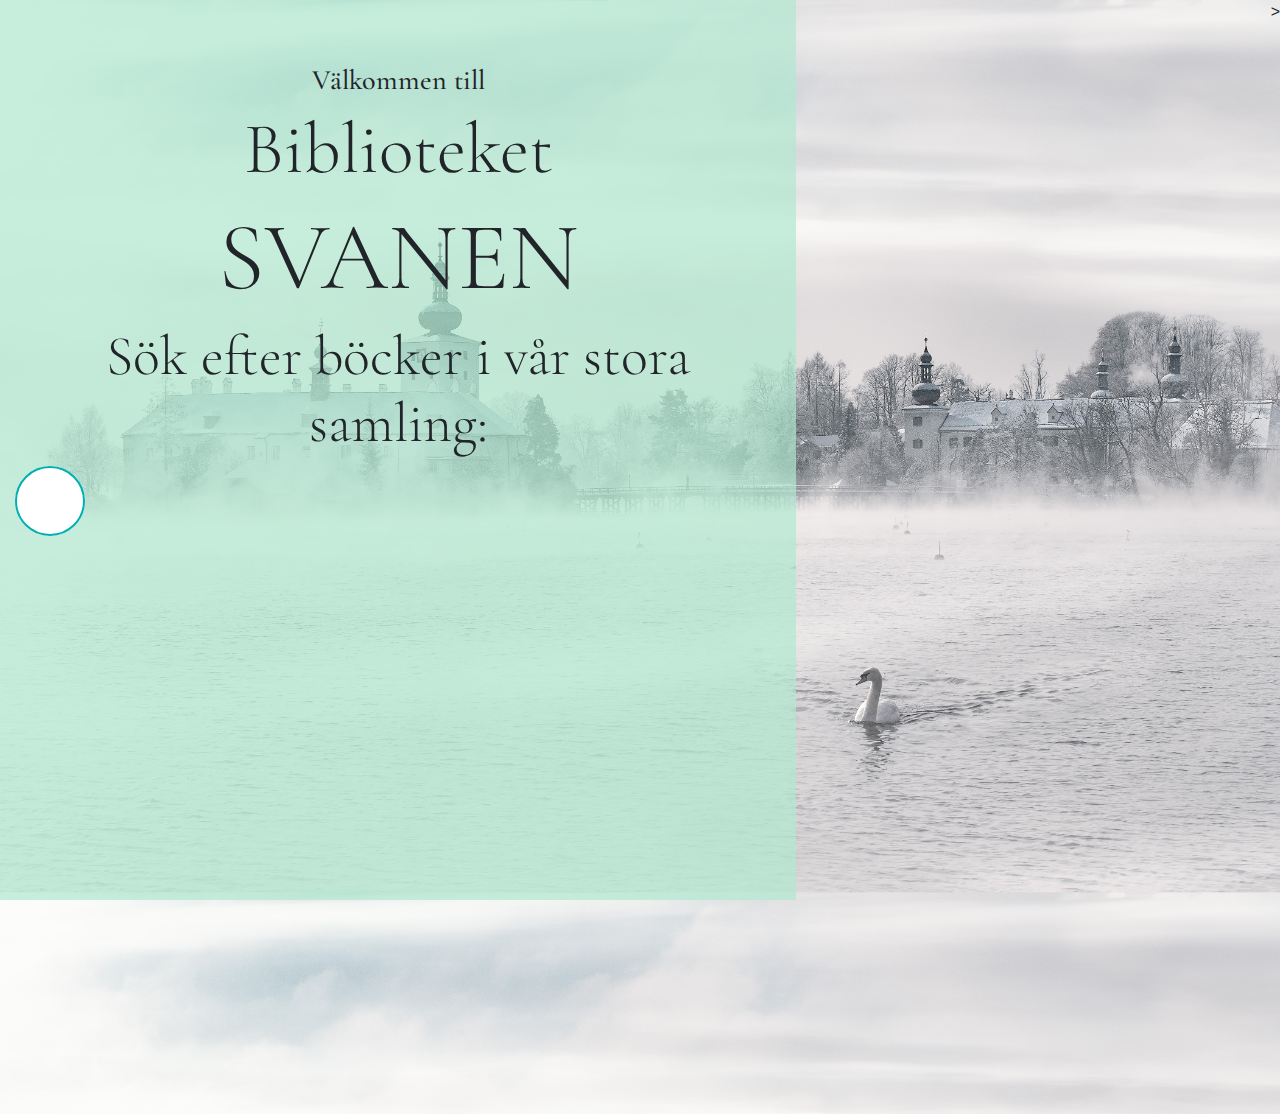
<file: index.html>
<!doctype html>
<html lang="en">
<head>
  <meta charset="utf-8">
    
    <!-- Style Sheets-->
    <link href="https://fonts.googleapis.com/css?family=Cormorant+Garamond|Montserrat" rel="stylesheet">
    <link rel="stylesheet" href="https://stackpath.bootstrapcdn.com/bootstrap/4.3.1/css/bootstrap.min.css" type="text/css" />
    <link rel="stylesheet" href="https://use.fontawesome.com/releases/v5.8.1/css/all.css" integrity="sha384-50oBUHEmvpQ+1lW4y57PTFmhCaXp0ML5d60M1M7uH2+nqUivzIebhndOJK28anvf" crossorigin="anonymous">
    <link href="https://gitcdn.github.io/bootstrap-toggle/2.2.2/css/bootstrap-toggle.min.css" rel="stylesheet">
    <link rel="stylesheet" href="style.css" type="text/css" />
  <!-- Manifest-->
    <link rel="apple-touch-icon" sizes="180x180" href="images/apple-touch-icon.png">
    <link rel="icon" type="image/png" sizes="32x32" href="images/favicon-32x32.png">
    <link rel="icon" type="image/png" sizes="16x16" href="images/favicon-16x16.png">
    <link rel="manifest" href="images/site.webmanifest">
    <meta name="viewport" content="width=device-width, initial-scale=1.0">
  
  <title>Svanen</title>

</head>
 
<script>
function showResult(str) {
  if (str.length==0) { 
    document.getElementById("livesearch").innerHTML="";
    document.getElementById("livesearch").style.border="0px";
    return;
  }
  if (window.XMLHttpRequest) {
    // code for IE7+, Firefox, Chrome, Opera, Safari
    xmlhttp=new XMLHttpRequest();
  } else {  // code for IE6, IE5
    xmlhttp=new ActiveXObject("Microsoft.XMLHTTP");
  }
  xmlhttp.onreadystatechange=function() {
    if (this.readyState==4 && this.status==200) {
      document.getElementById("livesearch").innerHTML=this.responseText;
      document.getElementById("livesearch").style.border="2px solid #b0e8d0";
    }
  };
  xmlhttp.open("GET","livesearch.php?q="+str,true);
  xmlhttp.send();
}
</script>

</head>

<body>

<div class=" jumbo jumbotron jumbotron-fluid">
  <div class="container text-center">
    <h3>Välkommen till</h3>
    <h4 class="display-3">Biblioteket</h4>
    <h1 class="display-1">SVANEN</h1>
    <h6 class="display-4">Sök efter böcker i vår stora samling:</h6>

   <div id="swansearch mt-10" class="vertical-align-center">
                                <div class="search-box" >
                                    <input class="search-txt" type="text" name="" id="search" placeholder="search book title" onkeyup="showResult(this.value)">
                                    <a class="search-btn mx-auto" href="#">
                                        <i class="fa fa-search"></i>
                                    </a>
                               </div>                           
           </div>
  </div>
</div>

  <div class="wrapper row">
           
  </div>
  <div class="answers mx-auto">
              <div class="findings"></div>
              <div id="livesearch"></div>
  </div>
>
</body>
</html>
</file>
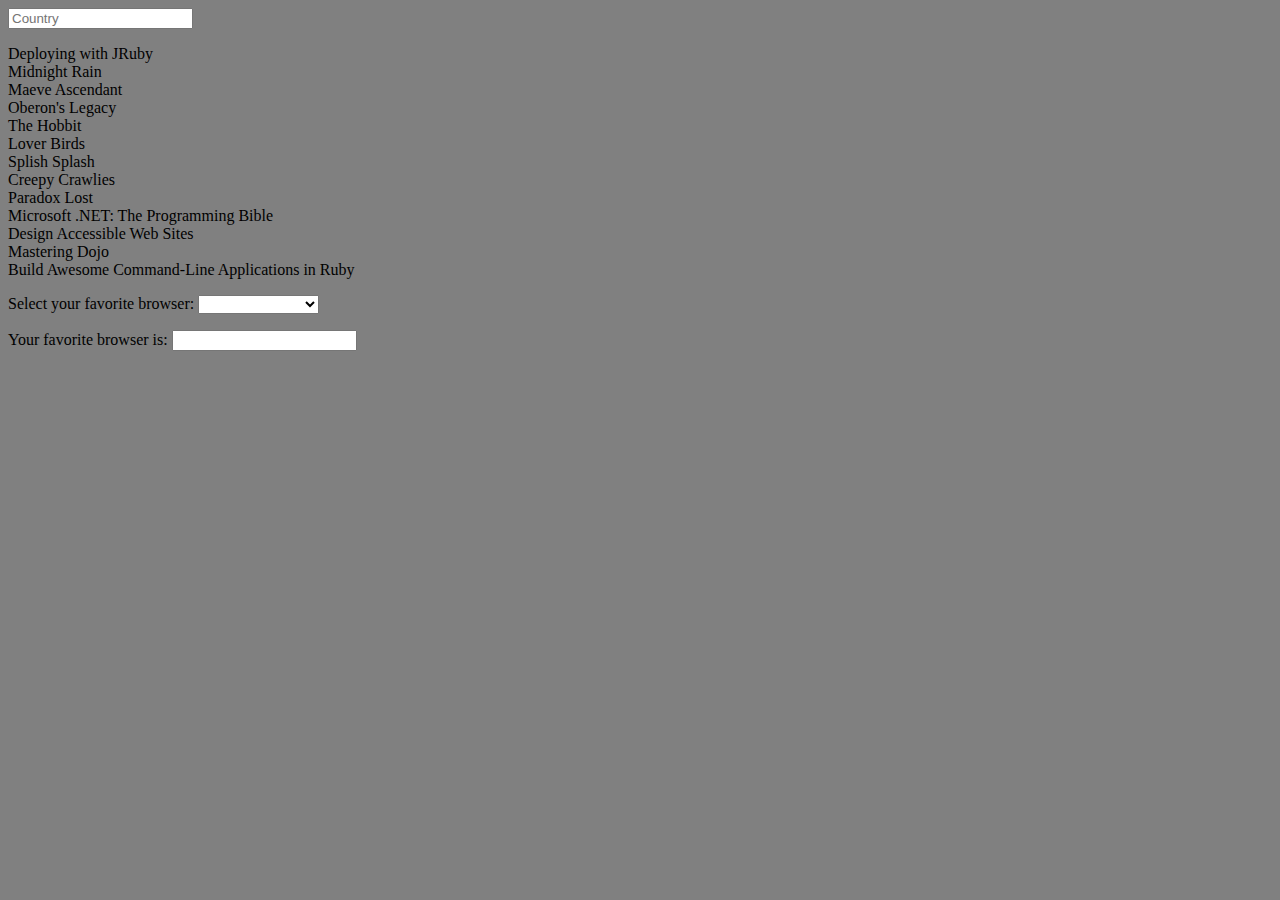
<file: svanen.html>
<!doctype html>
<html lang="en">
<head>
  <meta charset="utf-8">
  <title>autocomplete demo</title>



</head>
<body style="background-color:grey">
 
 <form autocomplete="off" action="/action_page.php">
  <div class="autocomplete" style="width:300px;">
    <input id="myInput" type="text" name="myCountry" placeholder="Country">
  </div>
</form>
 
 
 
<p id="titlebox"></p>
<p id="authorbox"></p>
<p id="descriptionbox"></p>
<p id="prizebox"></p>
<p id="alltitlesbox"></p>

 
 <form>
  Select your favorite browser:
  <select id="myList" onchange="myFunction3()">
    <option></option>
    <option>Google Chrome</option>
    <option>Firefox</option>  
    <option>Internet Explorer</option>
    <option>Safari</option>
    <option>Opera</option>
  </select>
<p>Your favorite browser is: <input type="text" id="demo" size="20"></p>
</form>
 
 
 <script>
//.......................................................................
var xhttp = new XMLHttpRequest();
xhttp.onreadystatechange = function() {
    if (this.readyState == 4 && this.status == 200) {
        myFunction(this);
    }
};
xhttp.open("GET", "/books.xml", true);
xhttp.send();
//.......................................................................


//Create a node list of all titles in the xml and display it in a p called "alltitlesbox".
function myFunction(xml) {
    var titles, i, txt, xmlDoc; 
    xmlDoc = xml.responseXML;
    txt = "";
    titles = xmlDoc.getElementsByTagName("title");
    for (i = 0; i < titles.length; i++) { 
        txt += titles[i].childNodes[0].nodeValue + "<br>";
    }
    document.getElementById("alltitlesbox").innerHTML = txt;
}  




//.......................................................................
//Autocomplete is a long function in pure js
function autocomplete(inp, arr) {
  /*the autocomplete function takes two arguments,
  the text field element and an array of possible autocompleted values:*/
  var currentFocus;
  /*execute a function when someone writes in the input textbox:*/
  inp.addEventListener("input", function(e) {
      var a, b, i, val = this.value;
      /*close any already open lists of autocompleted values*/
      closeAllLists();
      if (!val) { return false;}
      currentFocus = -1;
      /*create a DIV element that will contain the items (values):*/
      a = document.createElement("DIV");
      a.setAttribute("id", this.id + "autocomplete-list");
      a.setAttribute("class", "autocomplete-items");
      /*append the DIV element as a child of the autocomplete container:*/
      this.parentNode.appendChild(a);
      /*for each item in the array...*/
      for (i = 0; i < arr.length; i++) {
        /*check if the item starts with the same letters as the text field value:*/
        if (arr[i].substr(0, val.length).toUpperCase() == val.toUpperCase()) {
          /*create a DIV element for each matching element:*/
          b = document.createElement("DIV");
          /*make the matching letters bold:*/
          b.innerHTML = "<strong>" + arr[i].substr(0, val.length) + "</strong>";
          b.innerHTML += arr[i].substr(val.length);
          /*insert a input field that will hold the current array item's value:*/
          b.innerHTML += "<input type='hidden' value='" + arr[i] + "'>";
          /*execute a function when someone clicks on the item value (DIV element):*/
          b.addEventListener("click", function(e) {
              /*insert the value for the autocomplete text field:*/
              inp.value = this.getElementsByTagName("input")[0].value;
              /*close the list of autocompleted values,
              (or any other open lists of autocompleted values:*/
              closeAllLists();
          });
          a.appendChild(b);
        }
      }
  });
  /*execute a function presses a key on the keyboard:*/
  inp.addEventListener("keydown", function(e) {
      var x = document.getElementById(this.id + "autocomplete-list");
      if (x) x = x.getElementsByTagName("div");
      if (e.keyCode == 40) {
        /*If the arrow DOWN key is pressed,
        increase the currentFocus variable:*/
        currentFocus++;
        /*and make the current item more visible:*/
        addActive(x);
      } else if (e.keyCode == 38) { //up
        /*If the arrow UP key is pressed,
        decrease the currentFocus variable:*/
        currentFocus--;
        /*and and make the current item more visible:*/
        addActive(x);
      } else if (e.keyCode == 13) {
        /*If the ENTER key is pressed, prevent the form from being submitted,*/
        e.preventDefault();
        if (currentFocus > -1) {
          /*and simulate a click on the "active" item:*/
          if (x) x[currentFocus].click();
        }
      }
  });
  function addActive(x) {
    /*a function to classify an item as "active":*/
    if (!x) return false;
    /*start by removing the "active" class on all items:*/
    removeActive(x);
    if (currentFocus >= x.length) currentFocus = 0;
    if (currentFocus < 0) currentFocus = (x.length - 1);
    /*add class "autocomplete-active":*/
    x[currentFocus].classList.add("autocomplete-active");
  }
  function removeActive(x) {
    /*a function to remove the "active" class from all autocomplete items:*/
    for (var i = 0; i < x.length; i++) {
      x[i].classList.remove("autocomplete-active");
    }
  }
  function closeAllLists(elmnt) {
    /*close all autocomplete lists in the document,
    except the one passed as an argument:*/
    var x = document.getElementsByClassName("autocomplete-items");
    for (var i = 0; i < x.length; i++) {
      if (elmnt != x[i] && elmnt != inp) {
        x[i].parentNode.removeChild(x[i]);
      }
    }
  }
  /*execute a function when someone clicks in the document:*/
  document.addEventListener("click", function (e) {
      closeAllLists(e.target);
  });
}

var coll = document.getElementByTagName("alltitlesbox");
var arr = Array.prototype.slice.call( coll, 0);

//var titlearray = document.getElementById("alltitlesbox");

var countries = ["Afghanistan","Albania","Algeria","Andorra","Angola","Anguilla","Antigua &amp; Barbuda","Argentina","Armenia","Aruba","Australia","Austria","Azerbaijan","Bahamas","Bahrain","Bangladesh","Barbados","Belarus","Belgium","Belize","Benin","Bermuda","Bhutan","Bolivia","Bosnia &amp; Herzegovina","Botswana","Brazil","British Virgin Islands","Brunei","Bulgaria","Burkina Faso","Burundi","Cambodia","Cameroon","Canada","Cape Verde","Cayman Islands","Central Arfrican Republic","Chad","Chile","China","Colombia","Congo","Cook Islands","Costa Rica","Cote D Ivoire","Croatia","Cuba","Curacao","Cyprus","Czech Republic","Denmark","Djibouti","Dominica","Dominican Republic","Ecuador","Egypt","El Salvador","Equatorial Guinea","Eritrea","Estonia","Ethiopia","Falkland Islands","Faroe Islands","Fiji","Finland","France","French Polynesia","French West Indies","Gabon","Gambia","Georgia","Germany","Ghana","Gibraltar","Greece","Greenland","Grenada","Guam","Guatemala","Guernsey","Guinea","Guinea Bissau","Guyana","Haiti","Honduras","Hong Kong","Hungary","Iceland","India","Indonesia","Iran","Iraq","Ireland","Isle of Man","Israel","Italy","Jamaica","Japan","Jersey","Jordan","Kazakhstan","Kenya","Kiribati","Kosovo","Kuwait","Kyrgyzstan","Laos","Latvia","Lebanon","Lesotho","Liberia","Libya","Liechtenstein","Lithuania","Luxembourg","Macau","Macedonia","Madagascar","Malawi","Malaysia","Maldives","Mali","Malta","Marshall Islands","Mauritania","Mauritius","Mexico","Micronesia","Moldova","Monaco","Mongolia","Montenegro","Montserrat","Morocco","Mozambique","Myanmar","Namibia","Nauro","Nepal","Netherlands","Netherlands Antilles","New Caledonia","New Zealand","Nicaragua","Niger","Nigeria","North Korea","Norway","Oman","Pakistan","Palau","Palestine","Panama","Papua New Guinea","Paraguay","Peru","Philippines","Poland","Portugal","Puerto Rico","Qatar","Reunion","Romania","Russia","Rwanda","Saint Pierre &amp; Miquelon","Samoa","San Marino","Sao Tome and Principe","Saudi Arabia","Senegal","Serbia","Seychelles","Sierra Leone","Singapore","Slovakia","Slovenia","Solomon Islands","Somalia","South Africa","South Korea","South Sudan","Spain","Sri Lanka","St Kitts &amp; Nevis","St Lucia","St Vincent","Sudan","Suriname","Swaziland","Sweden","Switzerland","Syria","Taiwan","Tajikistan","Tanzania","Thailand","Timor L'Este","Togo","Tonga","Trinidad &amp; Tobago","Tunisia","Turkey","Turkmenistan","Turks &amp; Caicos","Tuvalu","Uganda","Ukraine","United Arab Emirates","United Kingdom","United States of America","Uruguay","Uzbekistan","Vanuatu","Vatican City","Venezuela","Vietnam","Virgin Islands (US)","Yemen","Zambia","Zimbabwe"];
autocomplete(document.getElementById("myInput"), countries);




function myFunction3() {
  var mylist = document.getElementById("myList");
  document.getElementById("demo").value = mylist.options[mylist.selectedIndex].text;
}


</script>
</body>
</html>
</file>
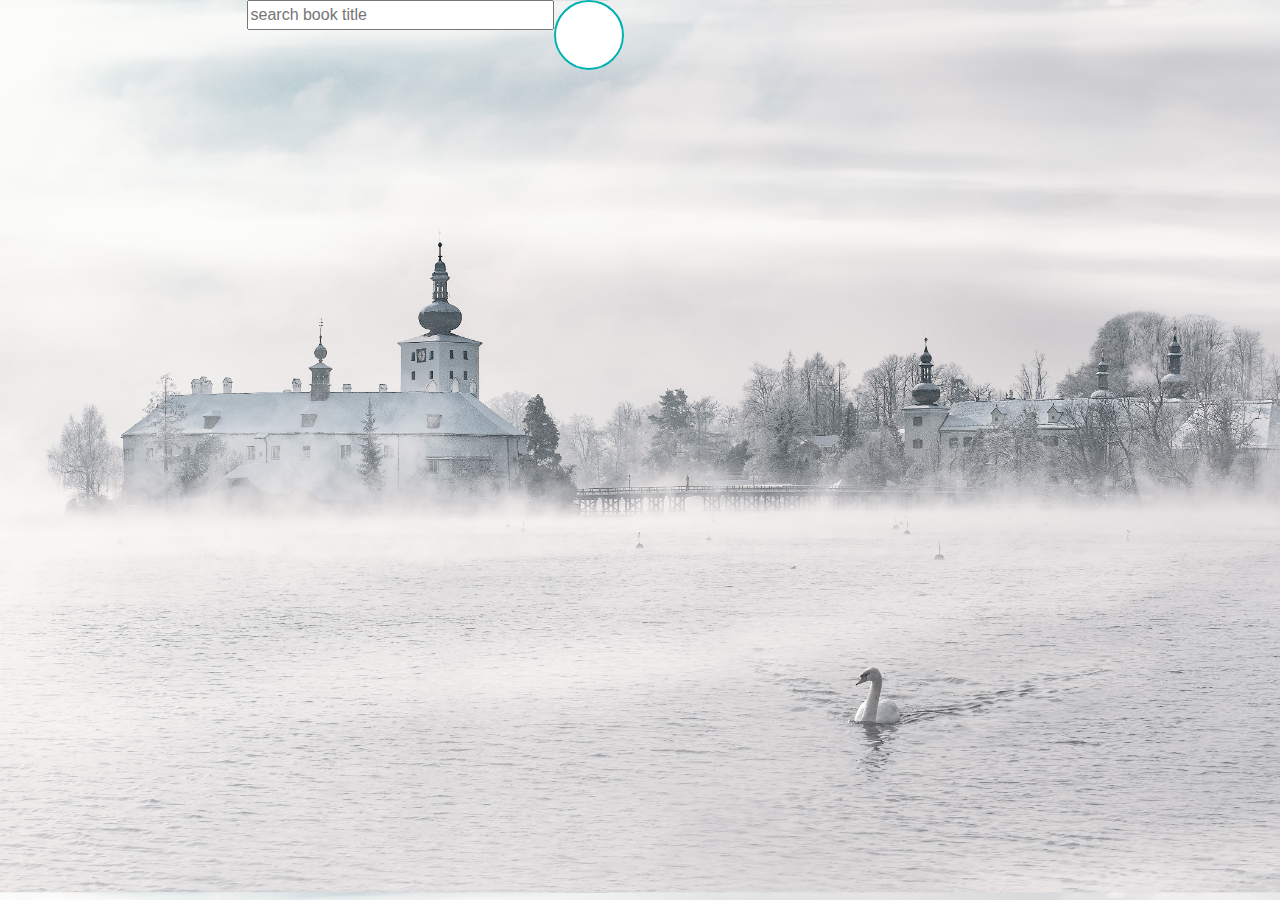
<file: svanen3.html>
<!doctype html>
<html lang="en">
<head>
  <meta charset="utf-8">
    
    <!-- Style Sheets-->
    <link href="https://fonts.googleapis.com/css?family=Lato|Montserrat" rel="stylesheet">
    <link rel="stylesheet" href="https://stackpath.bootstrapcdn.com/bootstrap/4.3.1/css/bootstrap.min.css" type="text/css" />
    <link rel="stylesheet" href="https://use.fontawesome.com/releases/v5.8.1/css/all.css" integrity="sha384-50oBUHEmvpQ+1lW4y57PTFmhCaXp0ML5d60M1M7uH2+nqUivzIebhndOJK28anvf" crossorigin="anonymous">
    <link href="https://gitcdn.github.io/bootstrap-toggle/2.2.2/css/bootstrap-toggle.min.css" rel="stylesheet">
    <link rel="stylesheet" href="style.css" type="text/css" />
  <title>Svanen</title>




</head>
<body>
 
<script>
function showResult(str) {
  if (str.length==0) { 
    document.getElementById("livesearch").innerHTML="";
    document.getElementById("livesearch").style.border="0px";
    return;
  }
  if (window.XMLHttpRequest) {
    // code for IE7+, Firefox, Chrome, Opera, Safari
    xmlhttp=new XMLHttpRequest();
  } else {  // code for IE6, IE5
    xmlhttp=new ActiveXObject("Microsoft.XMLHTTP");
  }
  xmlhttp.onreadystatechange=function() {
    if (this.readyState==4 && this.status==200) {
      document.getElementById("livesearch").innerHTML=this.responseText;
      document.getElementById("livesearch").style.border="1px solid #A5ACB2";
    }
  }
  xmlhttp.open("GET","livesearch.php?q="+str,true);
  xmlhttp.send();
}
</script>

</head>

<body>
<div>
<form>
    <input type="text" size="30" id="search" placeholder="search book title" onkeyup="showResult(this.value)">
      <div id="livesearch2"></div>
    <div>
  <div class="findings2"></div>

</div>
</form>
</div>


<div id=results class="align-items-center">
                                <div class="search-box" >
                                    <input class="search-txt" type="text" name="" id="search" placeholder="search book title" onkeyup="showResult(this.value)">
                                    <a class="search-btn" href="#">
                                        <i class="fa fa-search"></i>
                                    </a>
                                </div>
                                <div id="livesearch"></div>
                                <div class="findings"></div>




</body>
</html>
</file>
<file: style.css>
/*rgb(176, 232, 208) = #b0e8d0
font-family: 'Cormorant Garamond', serif;
font-family: 'Montserrat', sans-serif;*/

body {
  background: #ffffff url("data/simon-matzinger-200715-unsplash.jpg");
  background-repeat: repeat-y;
  background-size: 100% auto;
  width: 100%;
  height: 100vh;
    display: flex;
    vertical-align: middle;
    justify-content: center;
}

.jumbo{
  background-color:rgb(176, 232, 208,.7);
  justify-content: center;
  height:100%;
  font-family: 'Cormorant Garamond', serif;
}


.wrapper {
position:absolute;
margin:auto;
top:0;
right:0;
bottom:0;
left:0;
width:600px;
height:600px;
}


#swansearch{
    width:40em;
}

#livesearch{
    vertical-align: middle;
    justify-content: center;
    width:30em;
}

/* Search result text */
.info{
  font-size:28px;
  text-align: center;
}


.answers{
  height: 60em;
  margin-top: 10px;
  overflow:auto;
  transform: translateY(15%);
}



.findings{
  background-color:rgb(176, 232, 208);
}

/* Search with style àla DarkCode */

.search-box {
    position: absolute;
    background: white;
    height: 70px;
    border-radius: 70px;
}


.search-txt {
    border: none;
    background: none;
    outline: none;
    float: right;
    padding: 0;
    color: #2f3640;
    font-size: 28px;
    transition: 0.6s;
    line-height: 60px;
    width: 0;
}

.search-box:hover > .search-txt {
    width: 340px;
    padding: 0 6px;
}

.search-btn {
    color: #9bd4cb;
    float: left;
    width: 70px;
    height: 70px;
    border-radius: 50%;
    border: 2px solid #00b0b0;
    background: white;
    display: flex;
    justify-content: center;
    align-items: center;
    transition: 0.4s;
}

.search-box:hover > .search-btn {
    background: #2f3640;
}
</file>
